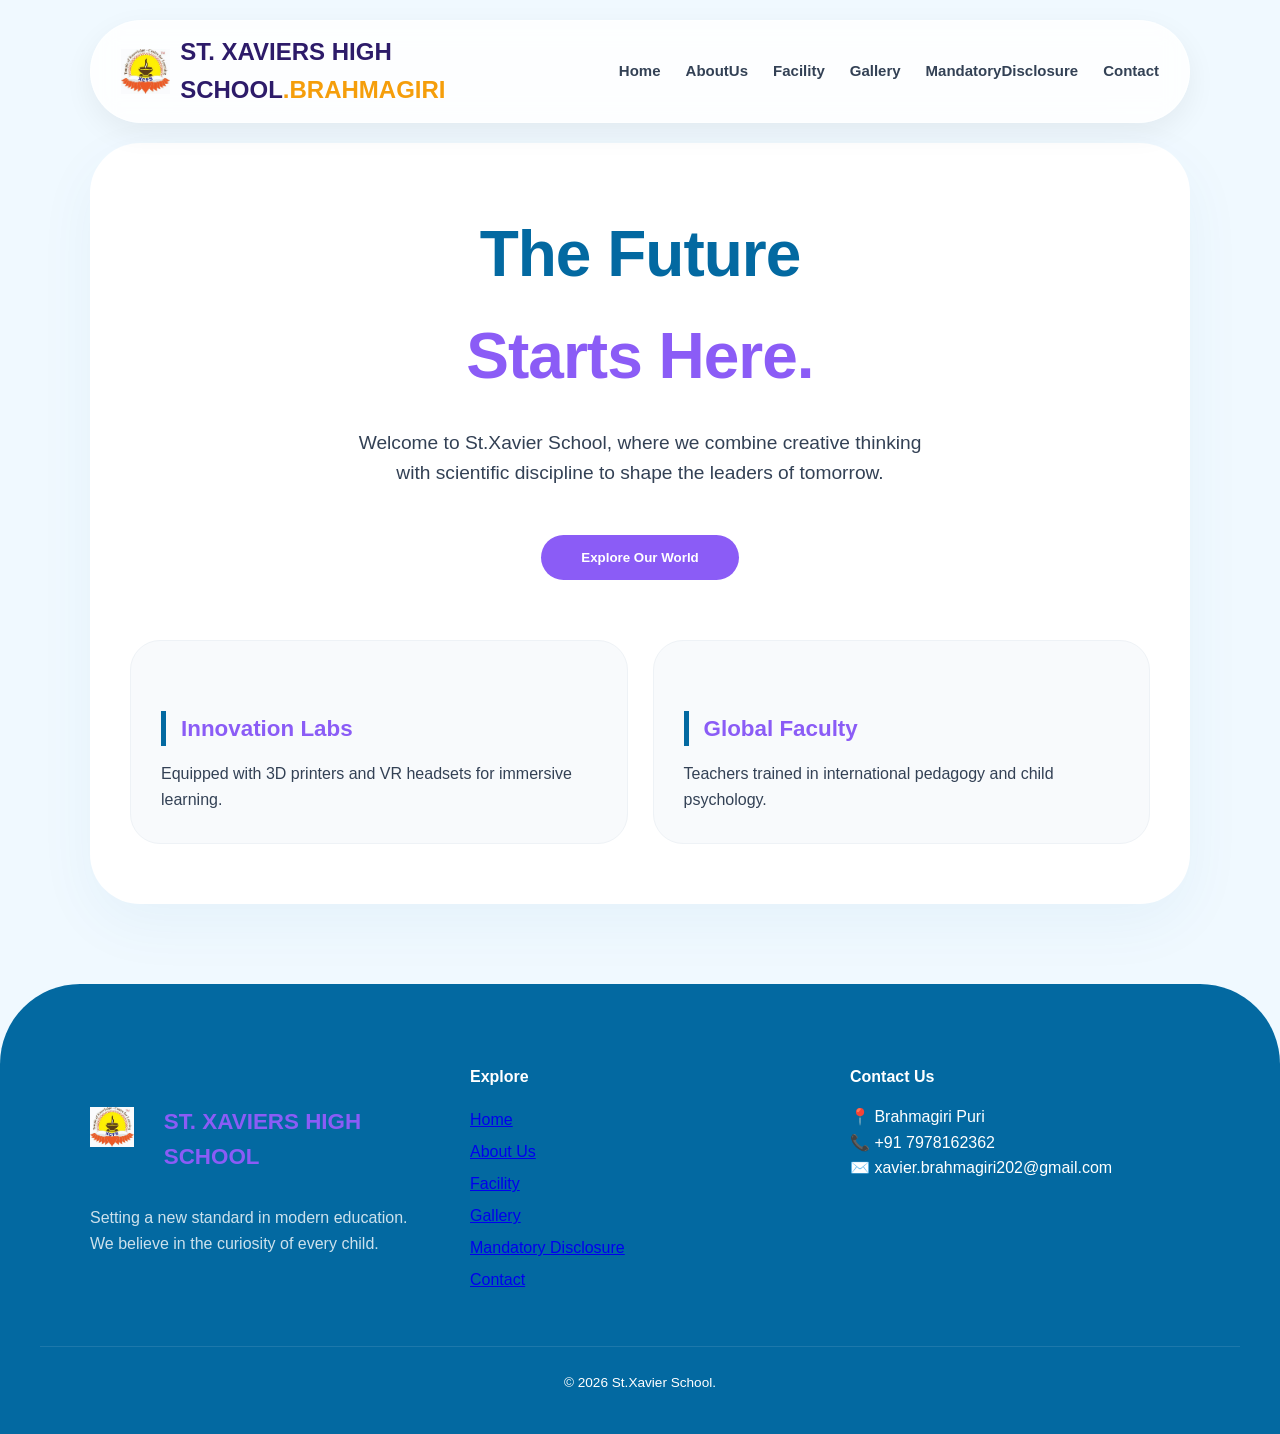
<file: index.html>
<!DOCTYPE html>
<html lang="en">
<head>
    <meta charset="UTF-8">
    <title>St.Xavier School | Modern Education</title>
    <link rel="stylesheet" href="style.css">
</head>
<body>
    <header id="main-header"></header>
    <div class="content-wrapper">
        <div class="section-title">
            <h2 style="font-size: 4rem;">The Future <br><span style="color: var(--accent-purple);">Starts Here.</span></h2>
            <p style="font-size: 1.2rem; max-width: 600px; margin: 20px auto;">Welcome to St.Xavier School, where we combine creative thinking with scientific discipline to shape the leaders of tomorrow.</p>
            <br>
            <button onclick="location.href='about-us.html'">Explore Our World</button>
        </div>
        <div class="grid-layout" style="margin-top: 60px;">
            <div class="card">
                <h3>Innovation Labs</h3>
                <p>Equipped with 3D printers and VR headsets for immersive learning.</p>
            </div>
            <div class="card">
                <h3>Global Faculty</h3>
                <p>Teachers trained in international pedagogy and child psychology.</p>
            </div>
        </div>
    </div>
    <footer id="main-footer"></footer>
    <script src="script.js"></script>
</body>
</html>
</file>
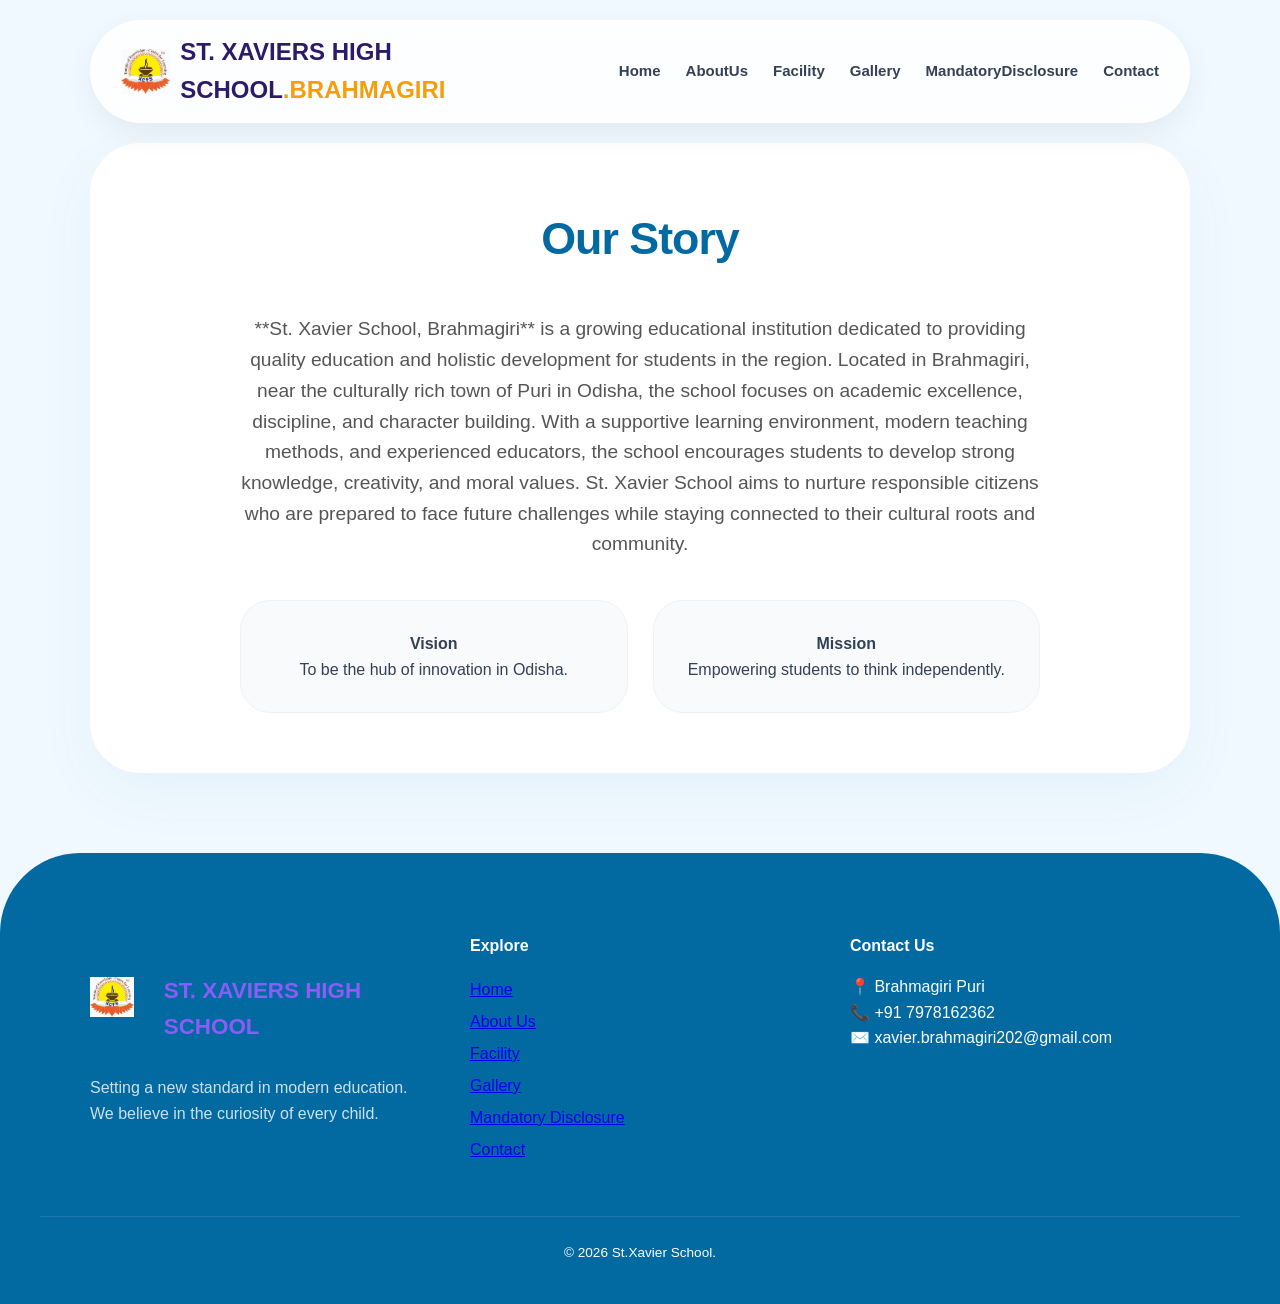
<file: about-us.html>
<!DOCTYPE html>
<html lang="en">
<head>
    <meta charset="UTF-8">
    <title>About Us |  St.xavier school</title>
    <link rel="stylesheet" href="style.css">
</head>
<body>
    <header id="main-header"></header>
    <div class="content-wrapper">
        <div class="section-title">
            <h2>Our Story</h2>
        </div>
        <div style="max-width: 800px; margin: 0 auto; text-align: center;">
            <p style="font-size: 1.2rem; color: #555;">**St. Xavier School, Brahmagiri** is a growing educational institution dedicated to providing quality education and holistic development for students in the region. Located in Brahmagiri, near the culturally rich town of Puri in Odisha, the school focuses on academic excellence, discipline, and character building. With a supportive learning environment, modern teaching methods, and experienced educators, the school encourages students to develop strong knowledge, creativity, and moral values. St. Xavier School aims to nurture responsible citizens who are prepared to face future challenges while staying connected to their cultural roots and community.
 </p>
            <div class="grid-layout" style="margin-top: 40px;">
                <div class="card"><h4>Vision</h4><p>To be the hub of innovation in Odisha.</p></div>
                <div class="card"><h4>Mission</h4><p>Empowering students to think independently.</p></div>
            </div>
        </div>
    </div>
    <footer id="main-footer"></footer>
    <script src="script.js"></script>
</body>
</html>
</file>
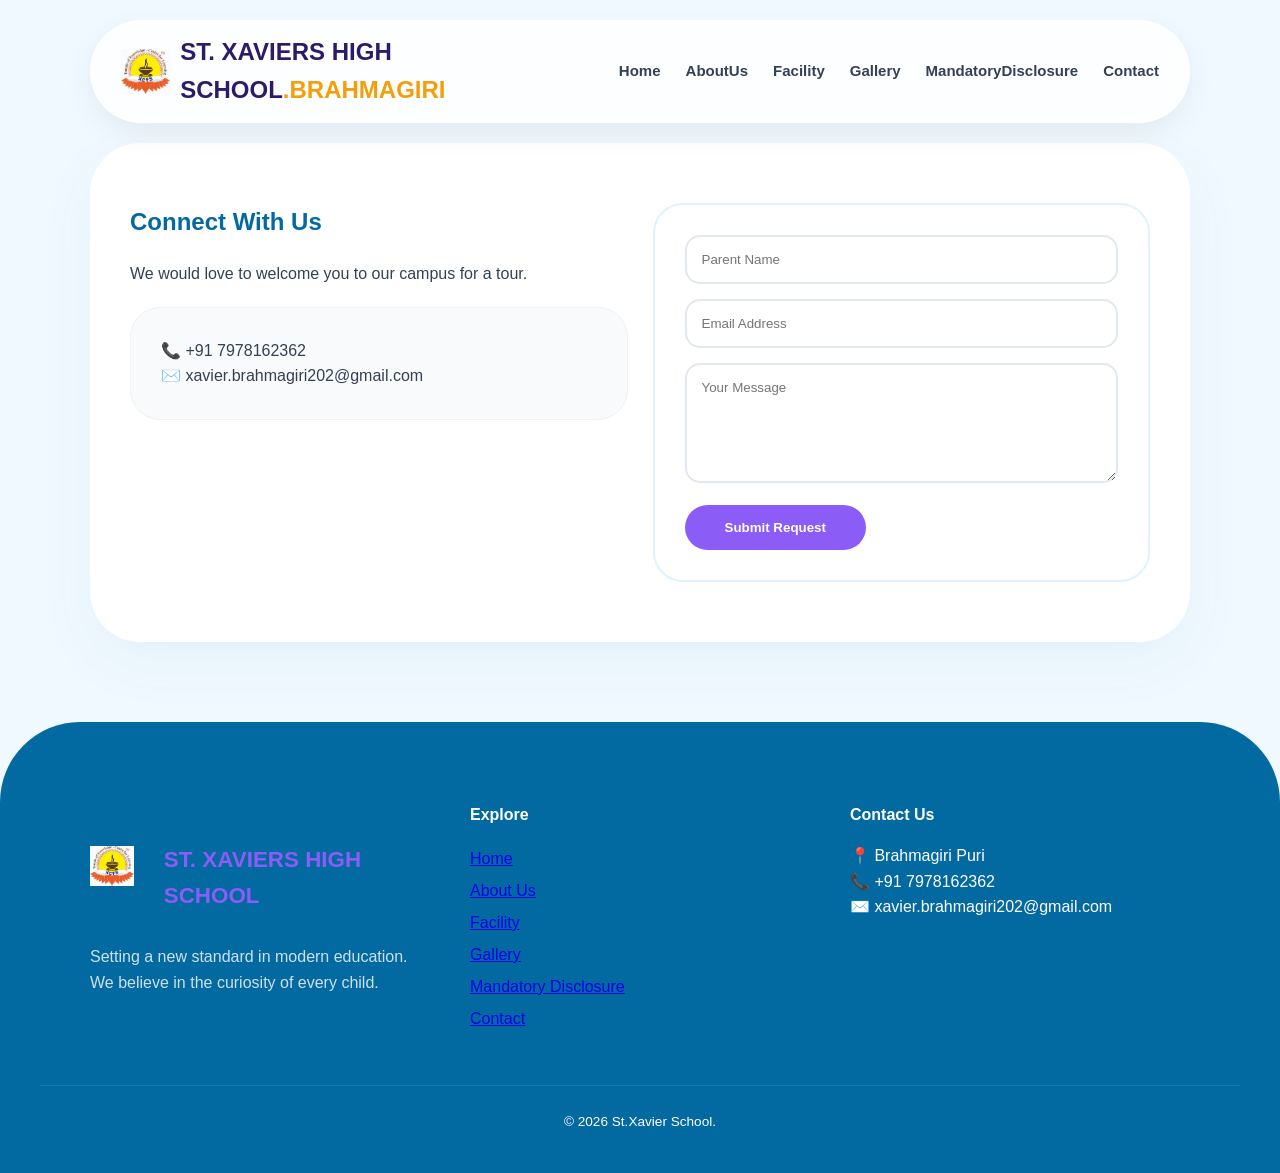
<file: contact.html>
<!DOCTYPE html>
<html lang="en">
<head>
    <meta charset="UTF-8">
    <title>Contact Us | St.Xavier School</title>
    <link rel="stylesheet" href="style.css">
</head>
<body>
    <header id="main-header"></header>
    <div class="content-wrapper">
        <div class="grid-layout">
            <div>
                <h2 style="color: var(--royal-blue);">Connect With Us</h2>
                <p style="margin: 20px 0;">We would love to welcome you to our campus for a tour.</p>
                <div class="card" style="margin-top: 20px;">
                    <p>📞 +91 7978162362</p>
                    <p>✉️ xavier.brahmagiri202@gmail.com</p>
                </div>
            </div>
            <div class="card" style="background: white; border: 2px solid var(--sky-blue);">
                <form>
                    <input type="text" placeholder="Parent Name" required>
                    <input type="email" placeholder="Email Address" required>
                    <textarea placeholder="Your Message" style="height: 120px;"></textarea>
                    <button type="submit">Submit Request</button>
                </form>
            </div>
        </div>
    </div>
    <footer id="main-footer"></footer>
    <script src="script.js"></script>
</body>
</html>
</file>
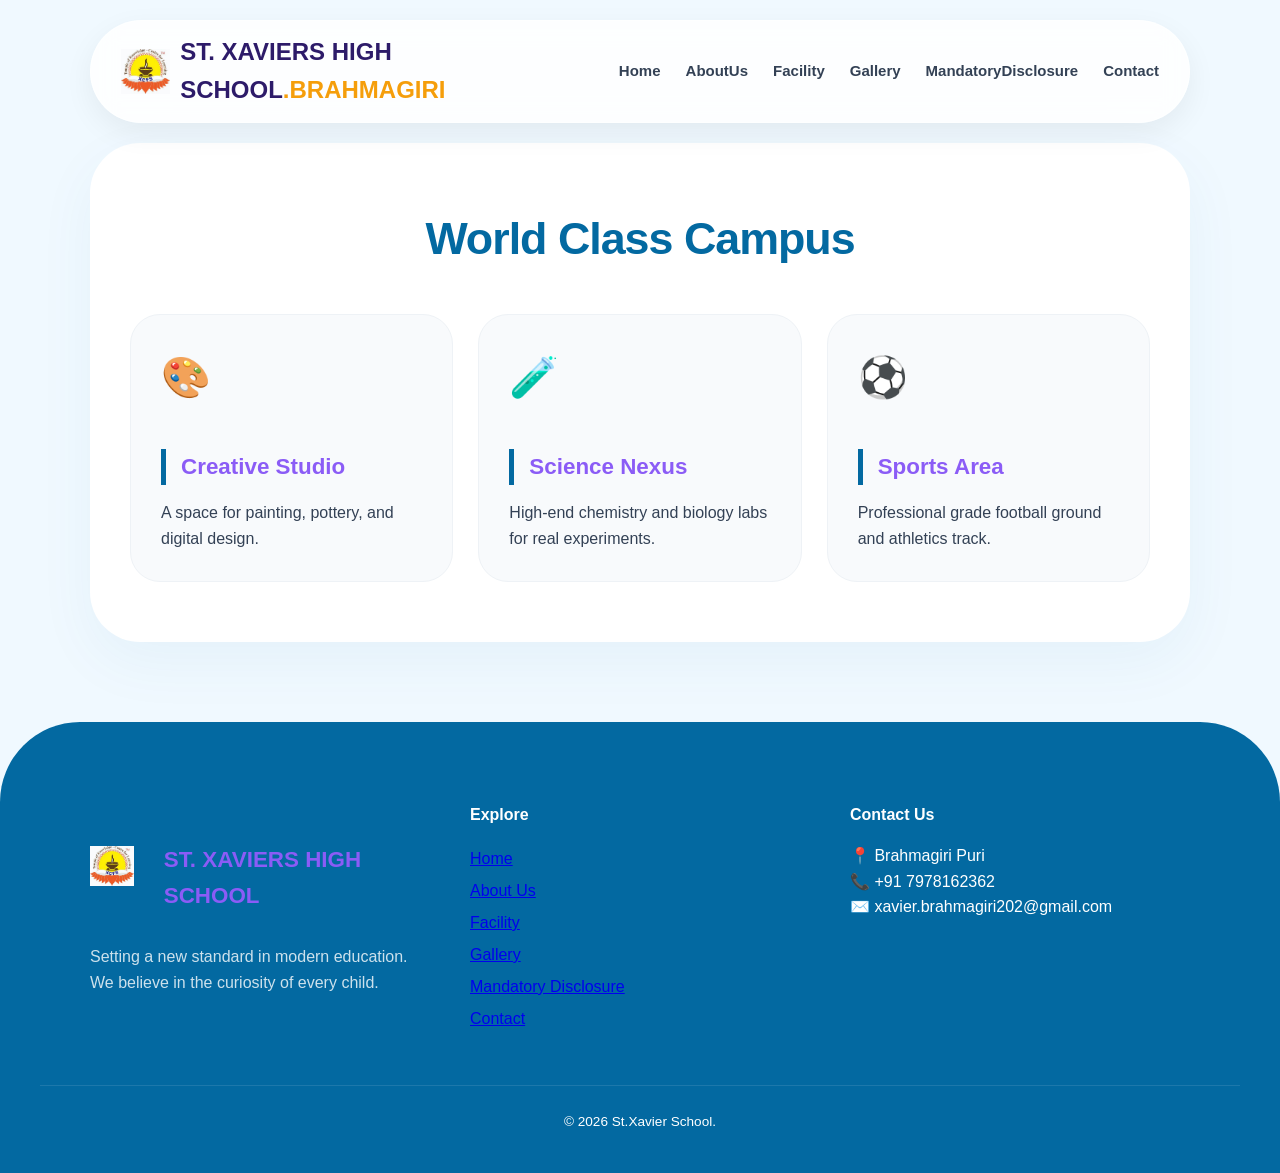
<file: facility.html>
<!DOCTYPE html>
<html lang="en">
<head>
    <meta charset="UTF-8">
    <title>Facilities | St.Xavier School</title>
    <link rel="stylesheet" href="style.css">
</head>
<body>
    <header id="main-header"></header>
    <div class="content-wrapper">
        <div class="section-title"><h2>World Class Campus</h2></div>
        <div class="grid-layout">
            <div class="card">
                <h2 style="font-size: 2.5rem; margin-bottom: 10px;">🎨</h2>
                <h3>Creative Studio</h3>
                <p>A space for painting, pottery, and digital design.</p>
            </div>
            <div class="card">
                <h2 style="font-size: 2.5rem; margin-bottom: 10px;">🧪</h2>
                <h3>Science Nexus</h3>
                <p>High-end chemistry and biology labs for real experiments.</p>
            </div>
            <div class="card">
                <h2 style="font-size: 2.5rem; margin-bottom: 10px;">⚽</h2>
                <h3>Sports Area</h3>
                <p>Professional grade football ground and athletics track.</p>
            </div>
        </div>
    </div>
    <footer id="main-footer"></footer>
    <script src="script.js"></script>
</body>
</html>
</file>
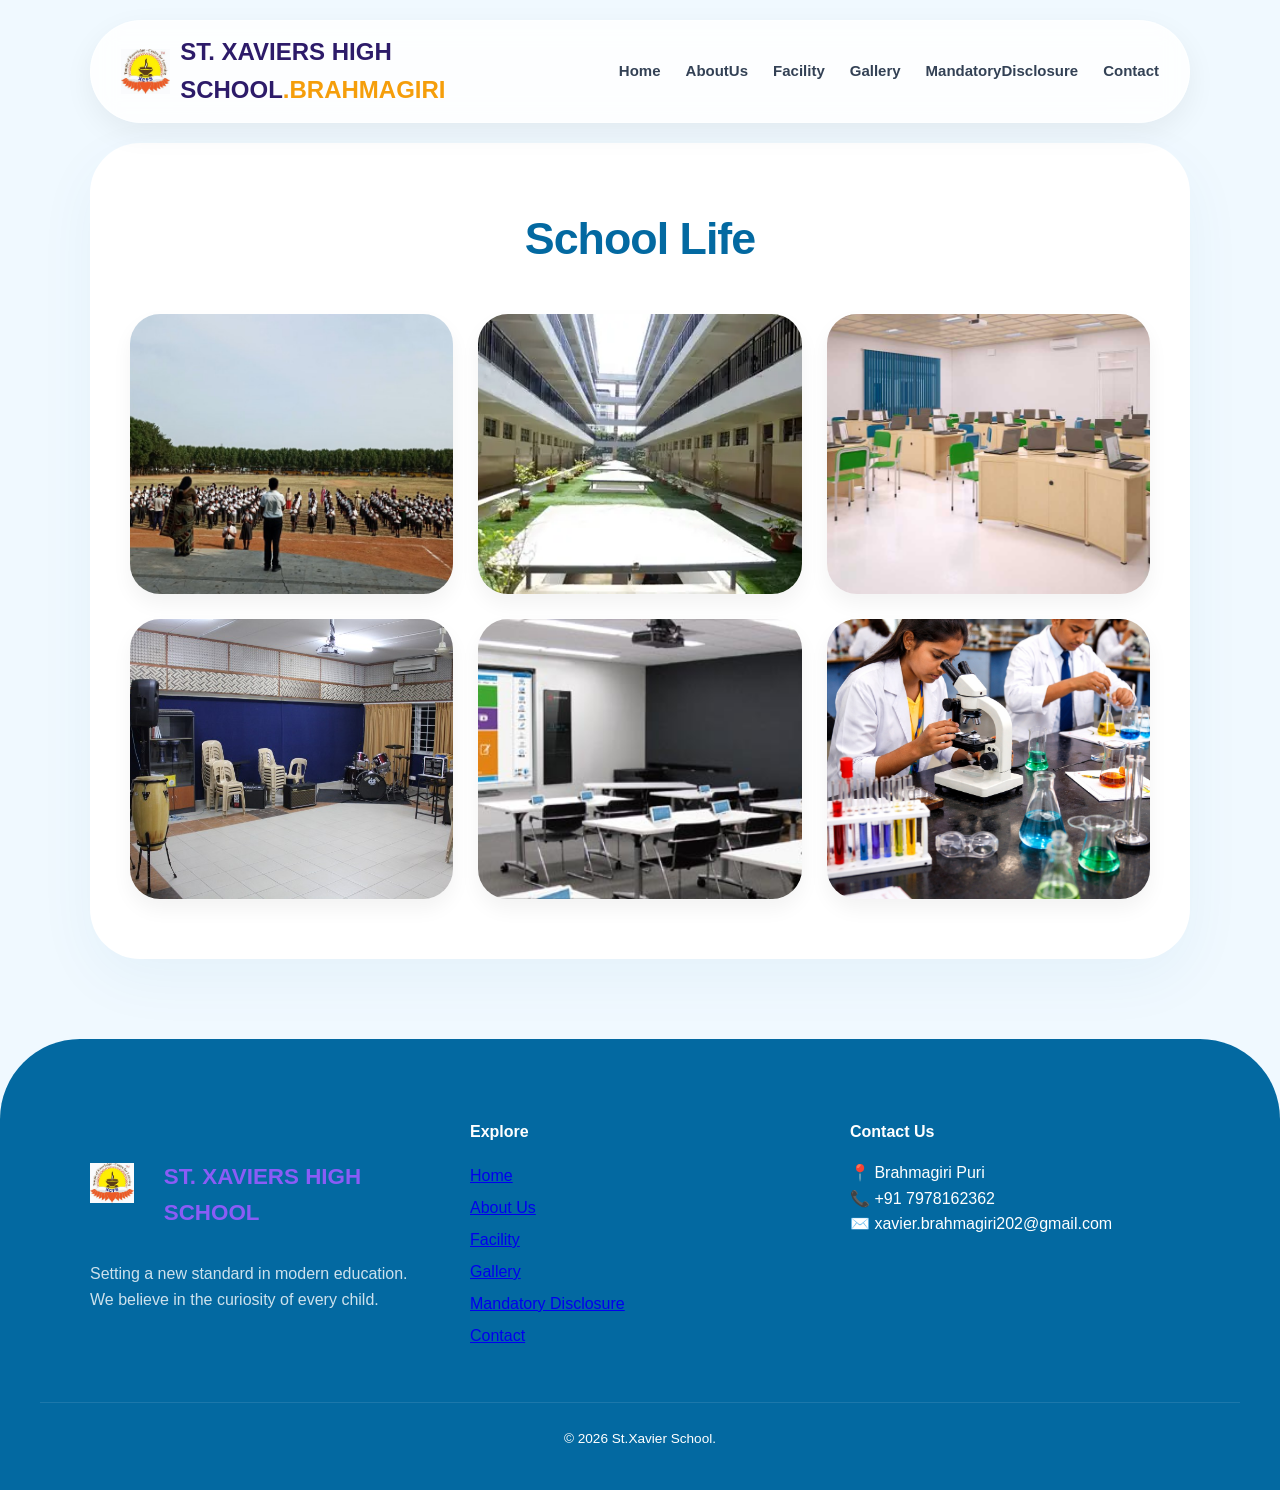
<file: gallery.html>
<!DOCTYPE html>
<html lang="en">
<head>
    <meta charset="UTF-8">
    <title>Gallery | St.Xavier School</title>
    <link rel="stylesheet" href="style.css">
</head>
<body>
    <header id="main-header"></header>
    <div class="content-wrapper">
        <div class="section-title"><h2>School Life</h2></div>
        <div class="grid-layout">
            <div class="gallery-item"><img src="./image/Assembly-.jpg" alt="Life"></div>
            <div class="gallery-item"><img src="./image/campus.webp" alt="Life"></div>
            <div class="gallery-item"><img src="./image/computer lab.jpg" alt="Life"></div>
            <div class="gallery-item"><img src="./image/music room.jpg" alt="Life"></div>
            <div class="gallery-item"><img src="./image/smart class room.jpg" alt="Life"></div>
            <div class="gallery-item"><img src="./image/Science students in the lab.png" alt="Life"></div>
        </div>
    </div>
    <footer id="main-footer"></footer>
    <script src="script.js"></script>
</body>
</html>
</file>
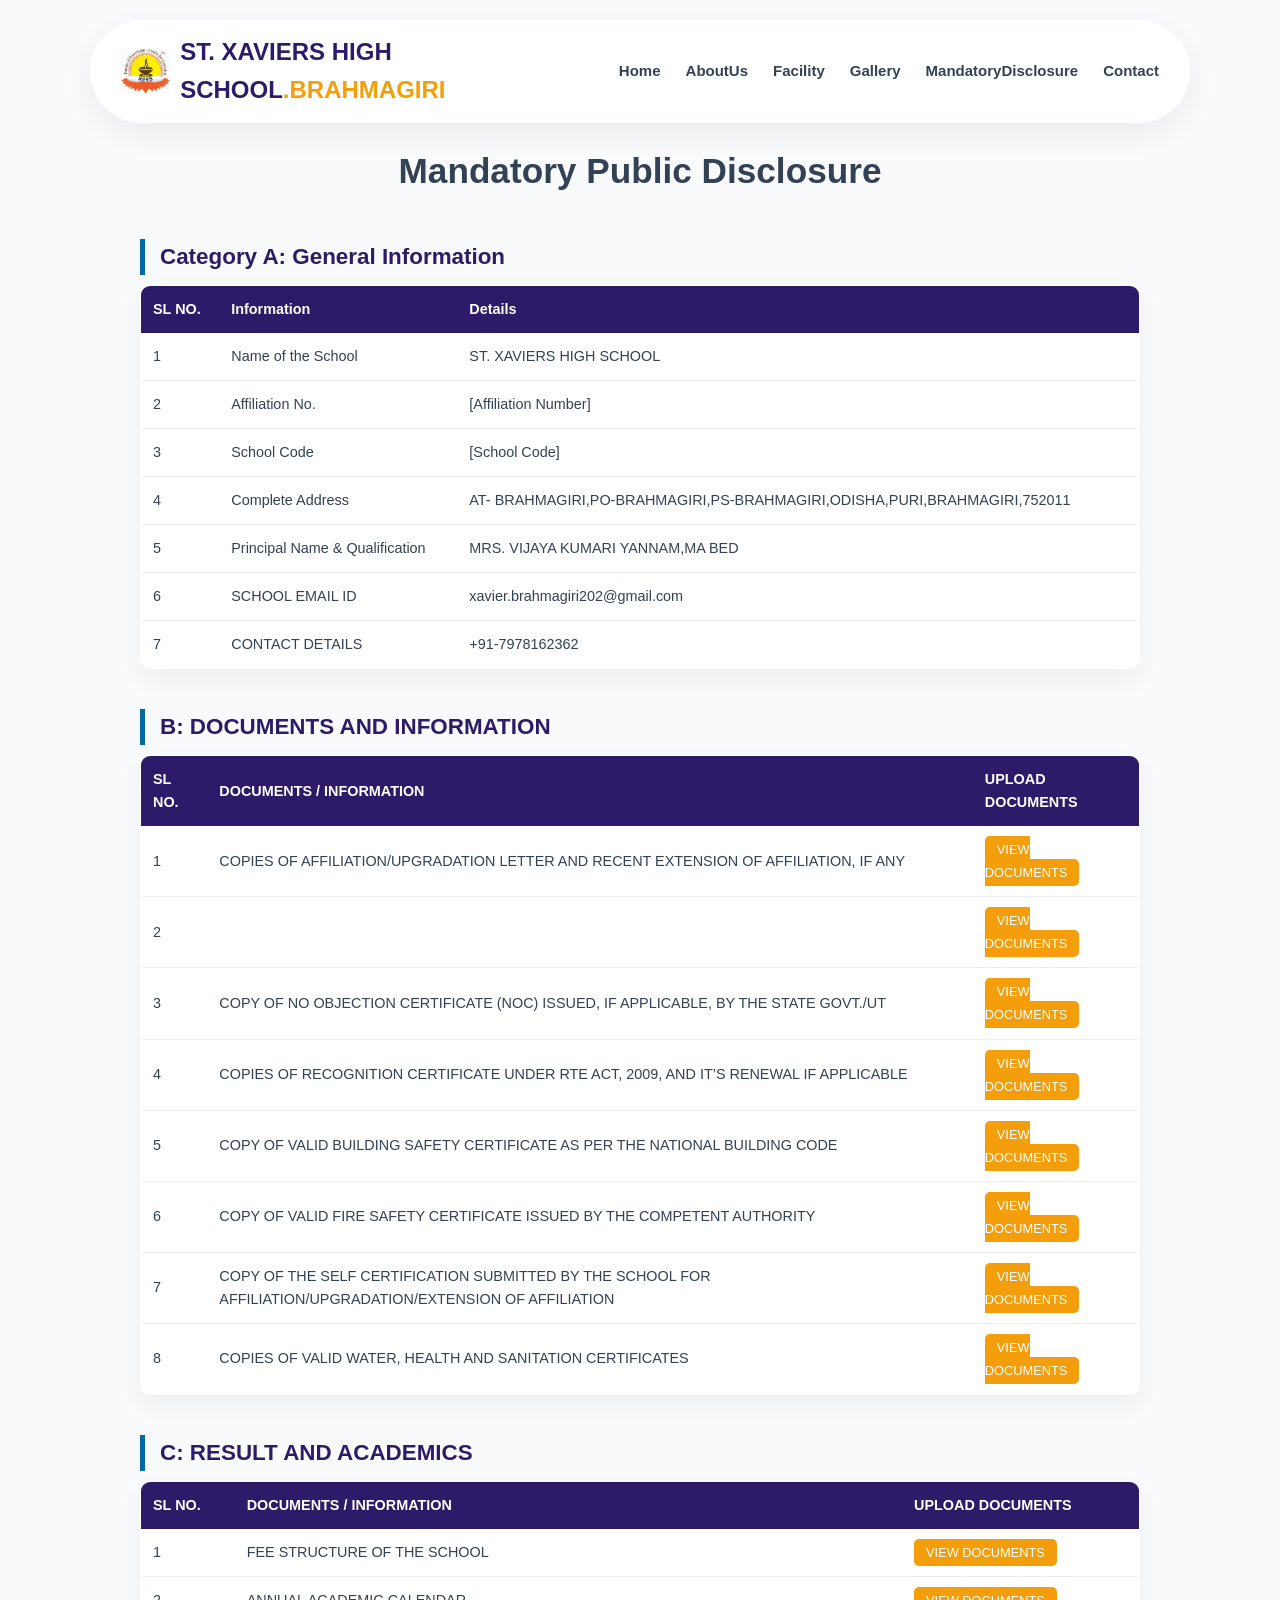
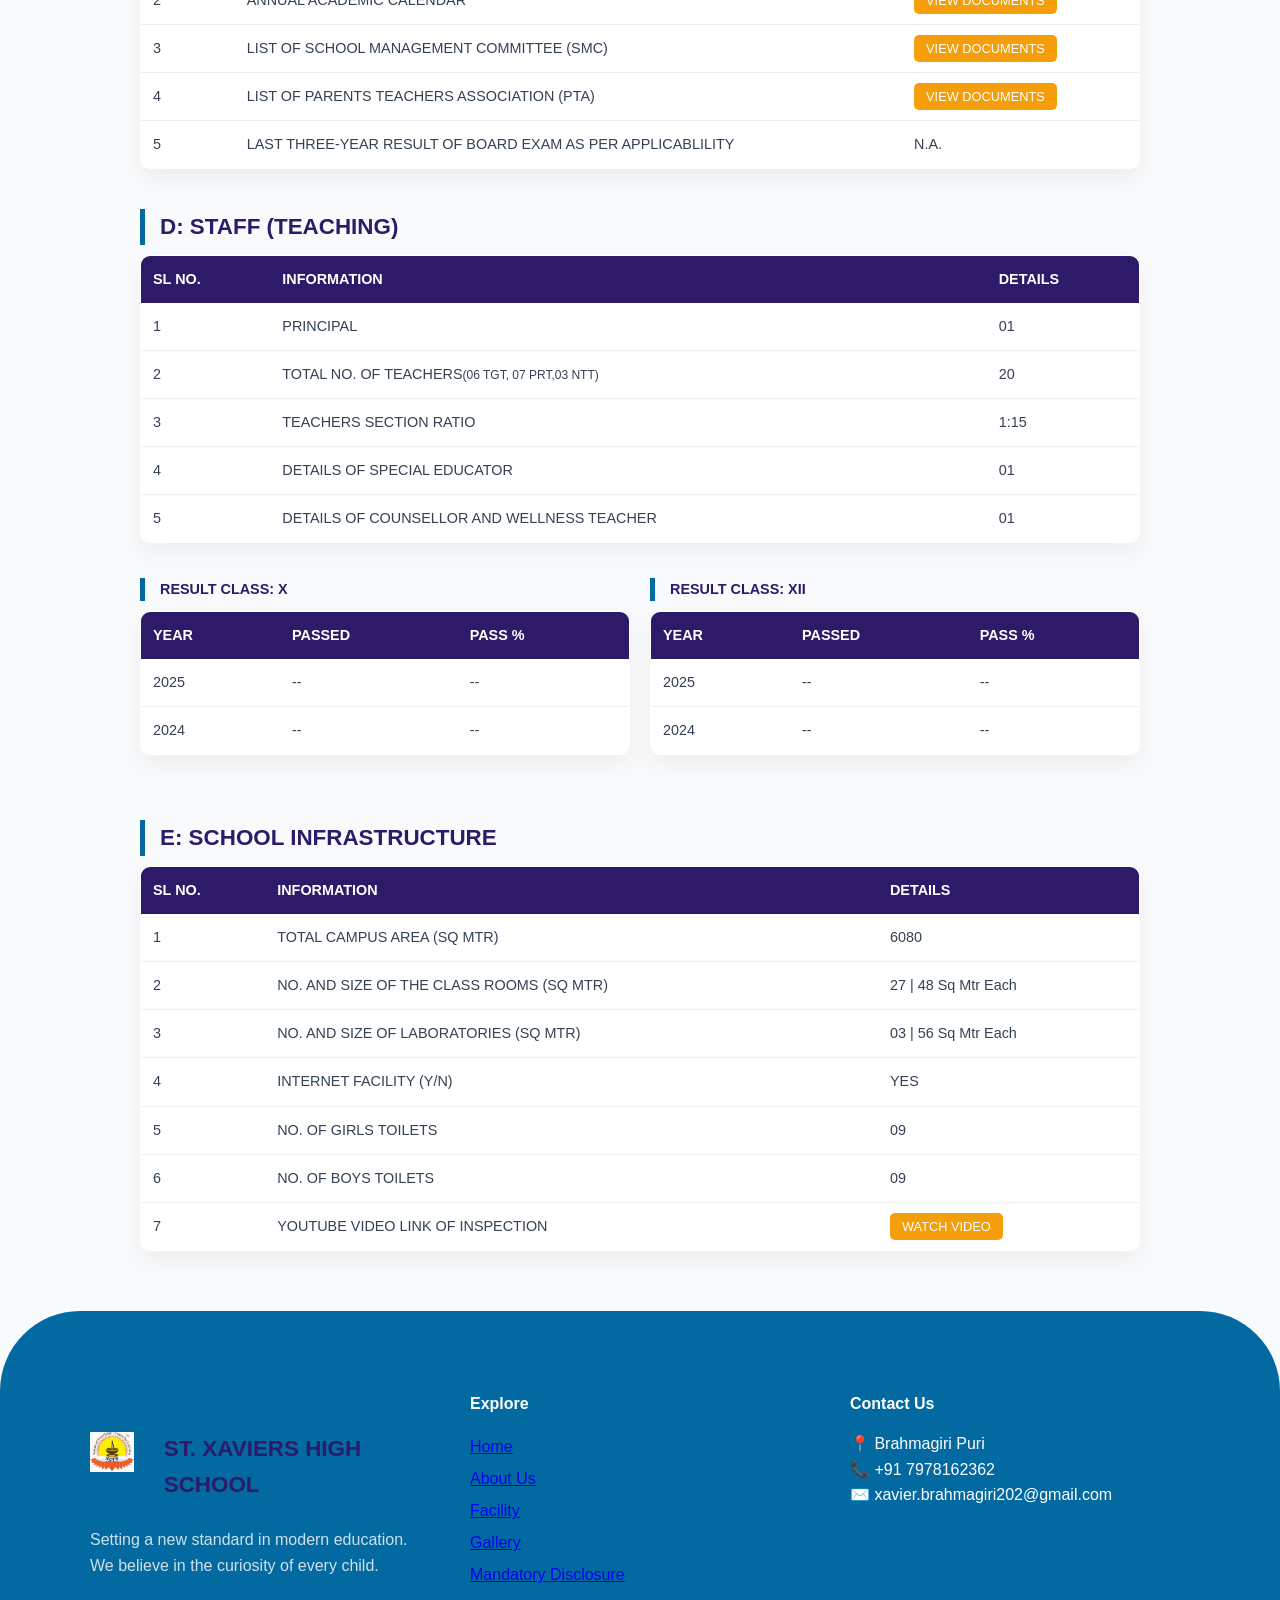
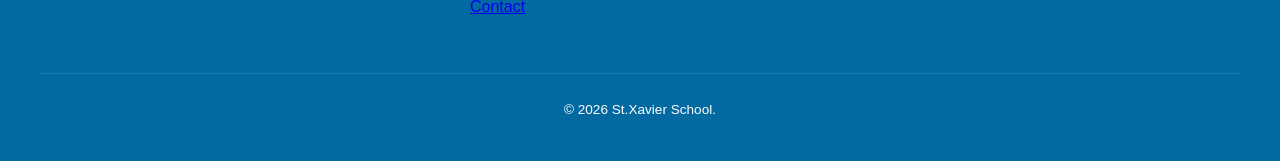
<file: mandatory.html>
<!DOCTYPE html>
<html lang="en">
<head>
    <meta charset="UTF-8">
    <title>Mandatory Disclosure | SARAS</title>
    <link rel="stylesheet" href="style.css">
    <head>
    <meta charset="UTF-8">
    <title>Mandatory Disclosure | SARAS</title>
    <link rel="stylesheet" href="style.css">

    <style>
        /* PAGE SPACING */
        body {
            margin: 0;
            font-family: Arial, sans-serif;
            background: #f8fafc;
        }

        /* HEADER SPACE FIX */
        .disclosure {
            margin-top: 120px; /* space below fixed header */
            margin-bottom: 60px;
        }

        /* CONTAINER WIDTH CONTROL */
        .container {
            width: 85%;
            max-width: 1000px;   /* 🔥 reduced width */
            margin: 0 auto;
        }

        /* HEADINGS */
        h1 {
            text-align: center;
            margin-bottom: 30px;
            font-size: 2.2rem;
        }

        h3 {
            margin-top: 40px;
            margin-bottom: 10px;
            color: #2d1b69;
        }

        /* TABLE DESIGN */
        .disclosure-table {
            width: 100%;
            border-collapse: collapse;
            background: white;
            margin-bottom: 25px;
            border-radius: 10px;
            overflow: hidden;
            box-shadow: 0 10px 25px rgba(0,0,0,0.05);
        }

        .disclosure-table th {
            background: #2d1b69;
            color: white;
            padding: 12px;
            text-align: left;
            font-size: 0.9rem;
        }

        .disclosure-table td {
            padding: 12px;
            border-bottom: 1px solid #eee;
            font-size: 0.9rem;
        }

        .disclosure-table tr:hover {
            background: #f9fafb;
        }

        /* BUTTON */
        .doc-btn {
            padding: 6px 12px;
            background: #f59e0b;
            color: white;
            text-decoration: none;
            border-radius: 5px;
            font-size: 0.8rem;
        }

        /* RESULT GRID */
        .result-grid {
            display: grid;
            grid-template-columns: 1fr 1fr;
            gap: 20px;
        }

        /* FOOTER SPACE */
        #main-footer {
            margin-top: 60px;
        }

        /* RESPONSIVE */
        @media (max-width: 768px) {
            .container {
                width: 95%;
            }

            .result-grid {
                grid-template-columns: 1fr;
            }
        }
    </style>
</head>
</head>
<body>
       <header id="main-header"></header>


    <section class="container disclosure">
        <h1>Mandatory Public Disclosure</h1>
        
        <h3>Category A: General Information</h3>
        <table class="disclosure-table">
            <tr><th>SL NO.</th><th>Information</th><th>Details</th></tr>
            <tr><td class="border px-4 py-2">1</td><td>Name of the School</td><td>ST. XAVIERS HIGH SCHOOL</td></tr>
            <tr><td class="border px-4 py-2">2</td><td>Affiliation No.</td><td>[Affiliation Number]</td></tr>
            <tr><td class="border px-4 py-2">3</td><td>School Code</td><td>[School Code]</td></tr>
            <tr><td class="border px-4 py-2">4</td><td>Complete Address</td><td>AT- BRAHMAGIRI,PO-BRAHMAGIRI,PS-BRAHMAGIRI,ODISHA,PURI,BRAHMAGIRI,752011</td></tr>
            <tr><td class="border px-4 py-2">5</td><td>Principal Name & Qualification</td><td>MRS. VIJAYA KUMARI YANNAM,MA BED</td></tr>
            <tr><td class="border px-4 py-2">6</td> <td>SCHOOL EMAIL ID</td><td class="border px-4 py-2">xavier.brahmagiri202@gmail.com</td></tr>
            <tr><td class="border px-4 py-2">7</td><td>CONTACT DETAILS</td><td class="border px-4 py-2">+91-7978162362</td></tr>
        </table>
<h3 class="disclosure-header">B: DOCUMENTS AND INFORMATION</h3>
            <table class="disclosure-table">
                <thead>
                    <tr><th>SL NO.</th><th>DOCUMENTS / INFORMATION</th><th>UPLOAD DOCUMENTS</th></tr>
                </thead>
                <tbody>
                    <tr><td>1</td><td>COPIES OF AFFILIATION/UPGRADATION LETTER AND RECENT EXTENSION OF
                AFFILIATION, IF ANY</td><td><a href="images/pdfs/affiliation.pdf" target="_blank" class="doc-btn">VIEW DOCUMENTS</a></td></tr>
                    <tr><td>2</td><td></td><td><a href="images/pdfs/trust.COPIES OF SOCIETIES/TRUST/COMPANY REGISTRATION/RENEWAL
                CERTIFICATE, AS APPLICABLEpdf" target="_blank" class="doc-btn">VIEW DOCUMENTS</a></td></tr>
                    <tr><td>3</td><td> COPY OF NO OBJECTION CERTIFICATE (NOC) ISSUED, IF APPLICABLE, BY
                THE STATE GOVT./UT</td><td><a href="image/COR." target="_blank" class="doc-btn">VIEW DOCUMENTS</a></td></tr>
                    <tr><td>4</td><td>COPIES OF RECOGNITION CERTIFICATE UNDER RTE ACT, 2009, AND IT’S
                RENEWAL IF APPLICABLE</td><td><a href="image/COR." target="_blank" class="doc-btn">VIEW DOCUMENTS</a></td></tr>
                    <tr><td>5</td><td>COPY OF VALID BUILDING SAFETY CERTIFICATE AS PER THE NATIONAL
                BUILDING CODE</td><td><a href="image/BUILDING." target="_blank" class="doc-btn">VIEW DOCUMENTS</a></td></tr>
                    <tr><td>6</td><td>COPY OF VALID FIRE SAFETY CERTIFICATE ISSUED BY THE COMPETENT
                AUTHORITY</td><td><a href="image/FIRE." target="_blank" class="doc-btn">VIEW DOCUMENTS</a></td></tr>
                    <tr><td>7</td><td>COPY OF THE SELF CERTIFICATION SUBMITTED BY THE SCHOOL FOR
                AFFILIATION/UPGRADATION/EXTENSION OF AFFILIATION</td><td><a href="image/SELF." target="_blank" class="doc-btn">VIEW DOCUMENTS</a></td></tr>
                    <tr><td>8</td><td>COPIES OF VALID WATER, HEALTH AND SANITATION CERTIFICATES</td><td><a href="image/WATER." target="_blank" class="doc-btn">VIEW DOCUMENTS</a></td></tr>
                                    </tbody>
            </table>

            <h3 class="disclosure-header">C: RESULT AND ACADEMICS</h3>
            <table class="disclosure-table">
                <thead>
                    <tr><th>SL NO.</th><th>DOCUMENTS / INFORMATION</th><th>UPLOAD DOCUMENTS</th></tr>
                </thead>
                <tbody>
                    <tr><td>1</td><td>FEE STRUCTURE OF THE SCHOOL</td><td><a href="image/BRAHMAGIRI-FEE.pdf" class="doc-btn">VIEW DOCUMENTS</a></td></tr>
                    <tr><td>2</td><td>ANNUAL ACADEMIC CALENDAR</td><td><a href="image/BRAHMAGIRI-CALENDER.pdf" class="doc-btn">VIEW DOCUMENTS</a></td></tr>
                    <tr><td>3</td><td>LIST OF SCHOOL MANAGEMENT COMMITTEE (SMC)</td><td><a href="image/BRAHMAGIRI-SMC.pdf" class="doc-btn">VIEW DOCUMENTS</a></td></tr>
                    <tr><td>4</td><td>LIST OF PARENTS TEACHERS ASSOCIATION (PTA)</td><td><a href="image/BRAHMAGIRI-PTA.pdf" class="doc-btn">VIEW DOCUMENTS</a></td></tr>
                    <tr><td>5</td><td>LAST THREE-YEAR RESULT OF BOARD EXAM  AS PER APPLICABLILITY</td><td>N.A.</td></tr>
                </tbody>
            </table>

            <h3 class="disclosure-header">D: STAFF (TEACHING)</h3>
            <table class="disclosure-table">
                <thead>
                    <tr><th>SL NO.</th><th>INFORMATION</th><th>DETAILS</th></tr>
                </thead>
                <tbody>
                    <tr><td>1</td><td>PRINCIPAL</td><td>01</td></tr>
                    <tr><td>2</td><td>TOTAL NO. OF TEACHERS<small>(06 TGT, 07 PRT,03 NTT)</small></td><td>20</td></tr>
                    <tr><td>3</td><td>TEACHERS SECTION RATIO</td><td>1:15</td></tr>
                    <tr><td>4</td><td>DETAILS OF SPECIAL EDUCATOR</td><td>01</td></tr>
                    <tr><td>5</td><td>DETAILS OF COUNSELLOR AND WELLNESS TEACHER</td><td>01</td></tr>
                </tbody>
            </table>

            <div class="result-grid">
                <div>
                    <h3 class="disclosure-header" style="font-size: 0.9rem; margin-top: 10px;">RESULT CLASS: X</h3>
                    <table class="disclosure-table">
                        <tr><th>YEAR</th><th>PASSED</th><th>PASS %</th></tr>
                        <tr><td>2025</td><td>--</td><td>--</td></tr>
                        <tr><td>2024</td><td>--</td><td>--</td></tr>
                    </table>
                </div>
                <div>
                    <h3 class="disclosure-header" style="font-size: 0.9rem; margin-top: 10px;">RESULT CLASS: XII</h3>
                    <table class="disclosure-table">
                        <tr><th>YEAR</th><th>PASSED</th><th>PASS %</th></tr>
                        <tr><td>2025</td><td>--</td><td>--</td></tr>
                        <tr><td>2024</td><td>--</td><td>--</td></tr>
                    </table>
                </div>
            </div>

            <h3 class="disclosure-header">E: SCHOOL INFRASTRUCTURE</h3>
            <table class="disclosure-table">
                <thead>
                    <tr><th>SL NO.</th><th>INFORMATION</th><th>DETAILS</th></tr>
                </thead>
                <tbody>
                    <tr><td>1</td><td>TOTAL CAMPUS AREA (SQ MTR)</td><td>6080</td></tr>
                    <tr><td>2</td><td>NO. AND SIZE OF THE CLASS ROOMS (SQ MTR)</td><td>27 | 48 Sq Mtr Each</td></tr>
                    <tr><td>3</td><td>NO. AND SIZE OF LABORATORIES (SQ MTR)</td><td>03 | 56 Sq Mtr Each</td></tr>
                    <tr><td>4</td><td>INTERNET FACILITY (Y/N)</td><td>YES</td></tr>
                    <tr><td>5</td><td>NO. OF GIRLS TOILETS</td><td>09</td></tr>
                    <tr><td>6</td><td>NO. OF BOYS TOILETS</td><td>09</td></tr>
                    <tr><td>7</td><td>YOUTUBE VIDEO LINK OF INSPECTION</td><td><a href="#" class="doc-btn">WATCH VIDEO</a></td></tr>
                </tbody>
       
        </table>
    </section>

        <footer id="main-footer"></footer>

    <script src="script.js"></script>
</body>
</html>
</file>
<file: style.css>
:root {
    --sky-blue: #e0f2fe;
    --royal-blue: #0369a1;
    --cloud-white: #ffffff;
    --accent-purple: #8b5cf6;
    --text-slate: #334155;
    --glass: rgba(255, 255, 255, 0.85);
}

* { margin: 0; padding: 0; box-sizing: border-box; font-family: 'Segoe UI', Roboto, sans-serif; }

body { background: #f0f9ff; color: var(--text-slate); line-height: 1.6; overflow-x: hidden; }

/* --- DYNAMIC HEADER --- */
header {
    position: sticky;
    top: 20px;
    z-index: 1000;
    padding: 0 20px;
    margin-bottom: 40px;
}
.nav-container {
    width: 90%;
    max-width: 1200px;
    margin: 0 auto;

    display: flex;
    align-items: center;
    justify-content: space-between; /* KEY FIX */
}
.nav-container {
    max-width: 1100px;
    margin: 0 auto;
    background: var(--glass);
    backdrop-filter: blur(15px);
    -webkit-backdrop-filter: blur(15px);
    border: 1px solid rgba(255, 255, 255, 0.4);
    padding: 12px 30px;
    border-radius: 60px;
    display: flex;
    justify-content: space-between;
    align-items: center;
    box-shadow: 0 10px 30px rgba(0,0,0,0.06);
}

.logo { font-size: 1.5rem; font-weight: 900; color: var(--royal-blue); text-transform: lowercase; }
.logo span { color: var(--accent-purple); }

.nav-links {
    display: flex;
    align-items: center;  /* vertical alignment fix */
    gap: 25px;
    list-style: none;
    margin: 0;
    padding: 0;
}

.nav-links li {
    display: flex;
    align-items: center;
}

.nav-links a {
    text-decoration: none;
    color: var(--primary);
    font-weight: 700;
    font-size: 15px;
}
/* HEADER LOGO */
.logo-container {
    display: flex;
    align-items: center;
    gap: 10px;
}

.logo-img {
    height: 45px;
    width: auto;
}

.logo-text {
    font-size: 1.5rem;
    font-weight: 800;
    color: #2d1b69;
}

.logo-text span {
    color: #f59e0b;
}

/* NAV ALIGNMENT */
.nav-container {
    display: flex;
    justify-content: space-between;
    align-items: center;
}

/* FOOTER LOGO */
.footer-logo {
    display: flex;
    align-items: center;
    gap: 10px;
}

.footer-logo-img {
    height: 40px;
}
/* --- MAIN CONTENT AREA --- */
.content-wrapper {
    max-width: 1100px;
    margin: 40px auto;
    padding: 60px 40px;
    background: var(--cloud-white);
    border-radius: 50px;
    box-shadow: 0 20px 60px rgba(3, 105, 161, 0.05);
}

.section-title {
    text-align: center;
    margin-bottom: 40px;
}

.section-title h2 { font-size: 2.8rem; color: var(--royal-blue); letter-spacing: -1px; }

/* --- GRID SYSTEM FOR GALLERY & FACILITIES --- */
.grid-layout {
    display: grid;
    grid-template-columns: repeat(auto-fit, minmax(300px, 1fr));
    gap: 25px;
}

.card {
    background: #f8fafc;
    padding: 30px;
    border-radius: 30px;
    border: 1px solid #eef2f6;
    transition: 0.3s;
}
.card:hover { transform: translateY(-5px); background: #f0f9ff; }

/* --- GALLERY SPECIFIC --- */
.gallery-item {
    height: 280px;
    border-radius: 30px;
    overflow: hidden;
    position: relative;
    box-shadow: 0 10px 20px rgba(0,0,0,0.05);
}
.gallery-item img { width: 100%; height: 100%; object-fit: cover; transition: 0.6s ease; }
.gallery-item:hover img { transform: scale(1.1); }

/* --- FOOTER --- */
footer {
    background: var(--royal-blue);
    color: white;
    padding: 80px 40px 40px;
    border-radius: 80px 80px 0 0;
    margin-top: 80px;
}
.footer-content {
    max-width: 1100px;
    margin: 0 auto;
    display: grid;
    grid-template-columns: repeat(auto-fit, minmax(250px, 1fr));
    gap: 40px;
}
.footer-bottom {
    text-align: center;
    margin-top: 50px;
    padding-top: 25px;
    border-top: 1px solid rgba(255,255,255,0.1);
    font-size: 0.85rem;
}

/* --- FORMS & TABLES --- */
input, textarea, select {
    width: 100%;
    padding: 15px;
    margin-bottom: 15px;
    border-radius: 15px;
    border: 2px solid #e2e8f0;
    outline: none;
}
button {
    background: var(--accent-purple);
    color: white;
    padding: 15px 40px;
    border-radius: 40px;
    border: none;
    font-weight: bold;
    cursor: pointer;
}

@media (max-width: 768px) {
    .nav-container { flex-direction: column; border-radius: 30px; gap: 15px; }
    .nav-links { flex-wrap: wrap; justify-content: center; }
}
/* --- MANDATORY DISCLOSURE TABLE STYLES --- */
h3 { 
    color: var(--accent-purple); 
    margin: 40px 0 15px 0; 
    font-size: 1.4rem; 
    border-left: 5px solid var(--royal-blue); 
    padding-left: 15px;
}

.disclosure-table {
    width: 100%;
    border-collapse: separate;
    border-spacing: 0;
    margin-bottom: 30px;
    border-radius: 20px;
    overflow: hidden;
    border: 1px solid #e2e8f0;
}

.disclosure-table th {
    background: var(--sky-blue);
    color: var(--royal-blue);
    padding: 15px;
    text-align: left;
    font-weight: 700;
    font-size: 0.9rem;
}

.disclosure-table td {
    padding: 12px 15px;
    background: white;
    border-bottom: 1px solid #f1f5f9;
    font-size: 0.9rem;
}

.col-sl { width: 80px; text-align: center !important; font-weight: bold; color: var(--royal-blue); }
.col-info { width: 50%; }

/* Style for inputs inside tables */
.disclosure-table input[type="text"] {
    padding: 8px;
    margin: 0;
    border: 1px solid #cbd5e1;
    font-size: 0.85rem;
}

.disclosure-table input[type="file"] {
    font-size: 0.8rem;
    padding: 5px;
}

.text-blue-600 { color: #2563eb; }
.underline { text-decoration: underline; }
</file>
